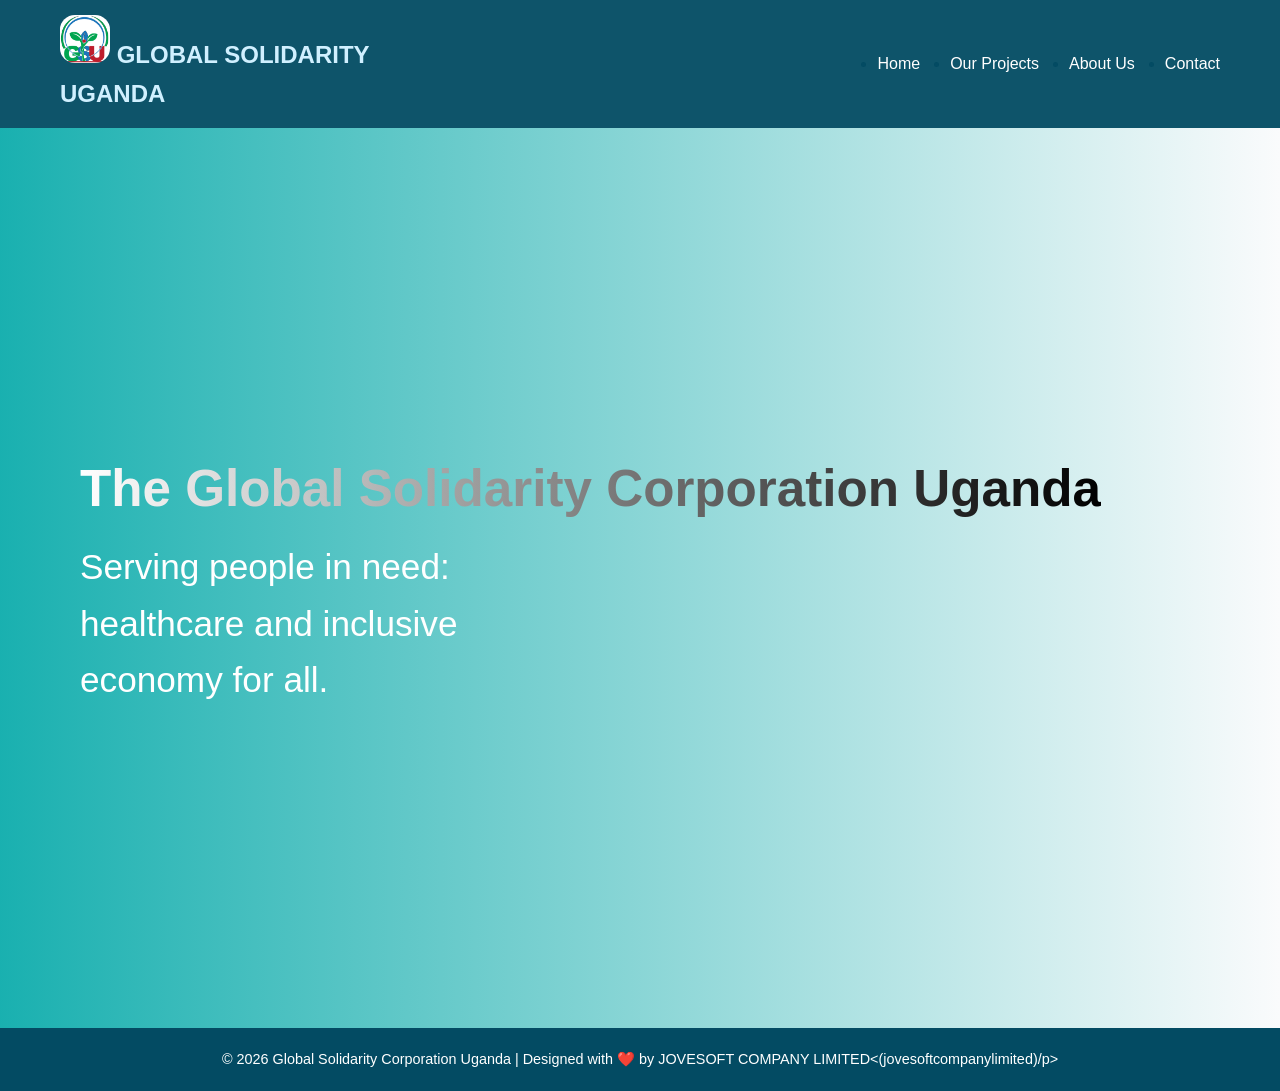
<file: index.html>
<!DOCTYPE html>
<html lang="en">
<head>
  <meta charset="UTF-8">
  <meta name="viewport" content="width=device-width, initial-scale=1.0">
  <title>Global Solidarity Co. Uganda</title>
  <link rel="stylesheet" href="style.css" >
  <link rel="icon" href="GSU_logo.png" type="image/png" >
</head>
<body>

  <!-- NAVBAR -->
  <nav class="navbar">
    <h2 class="logo"><img src="GSU_logo.png" alt="Global Solidarity Logo" class="logo-img">      GLOBAL SOLIDARITY <P>UGANDA</P></h2>
    <ul class="nav-links">
      <li><a href="index.html" class="active">Home</a></li>
      <li><a href="projects.html">Our Projects</a></li>
      <li><a href="about.html">About Us</a></li>
      <li><a href="contact.html">Contact</a></li>
    </ul>
  </nav>

  <!-- HERO SECTION -->
  <section class="home-hero">
    <h1>The Global Solidarity Corporation Uganda</h1>
    <p>Serving people in need: healthcare and inclusive economy for all.</p>
  </section>

  


  <!-- FOOTER -->
  <footer>
    <p>© 2026 Global Solidarity Corporation Uganda | Designed with ❤️ by JOVESOFT COMPANY LIMITED<(jovesoftcompanylimited)/p>
  </footer>
<script src="java.js"></script>
  </body>
</html>
</file>
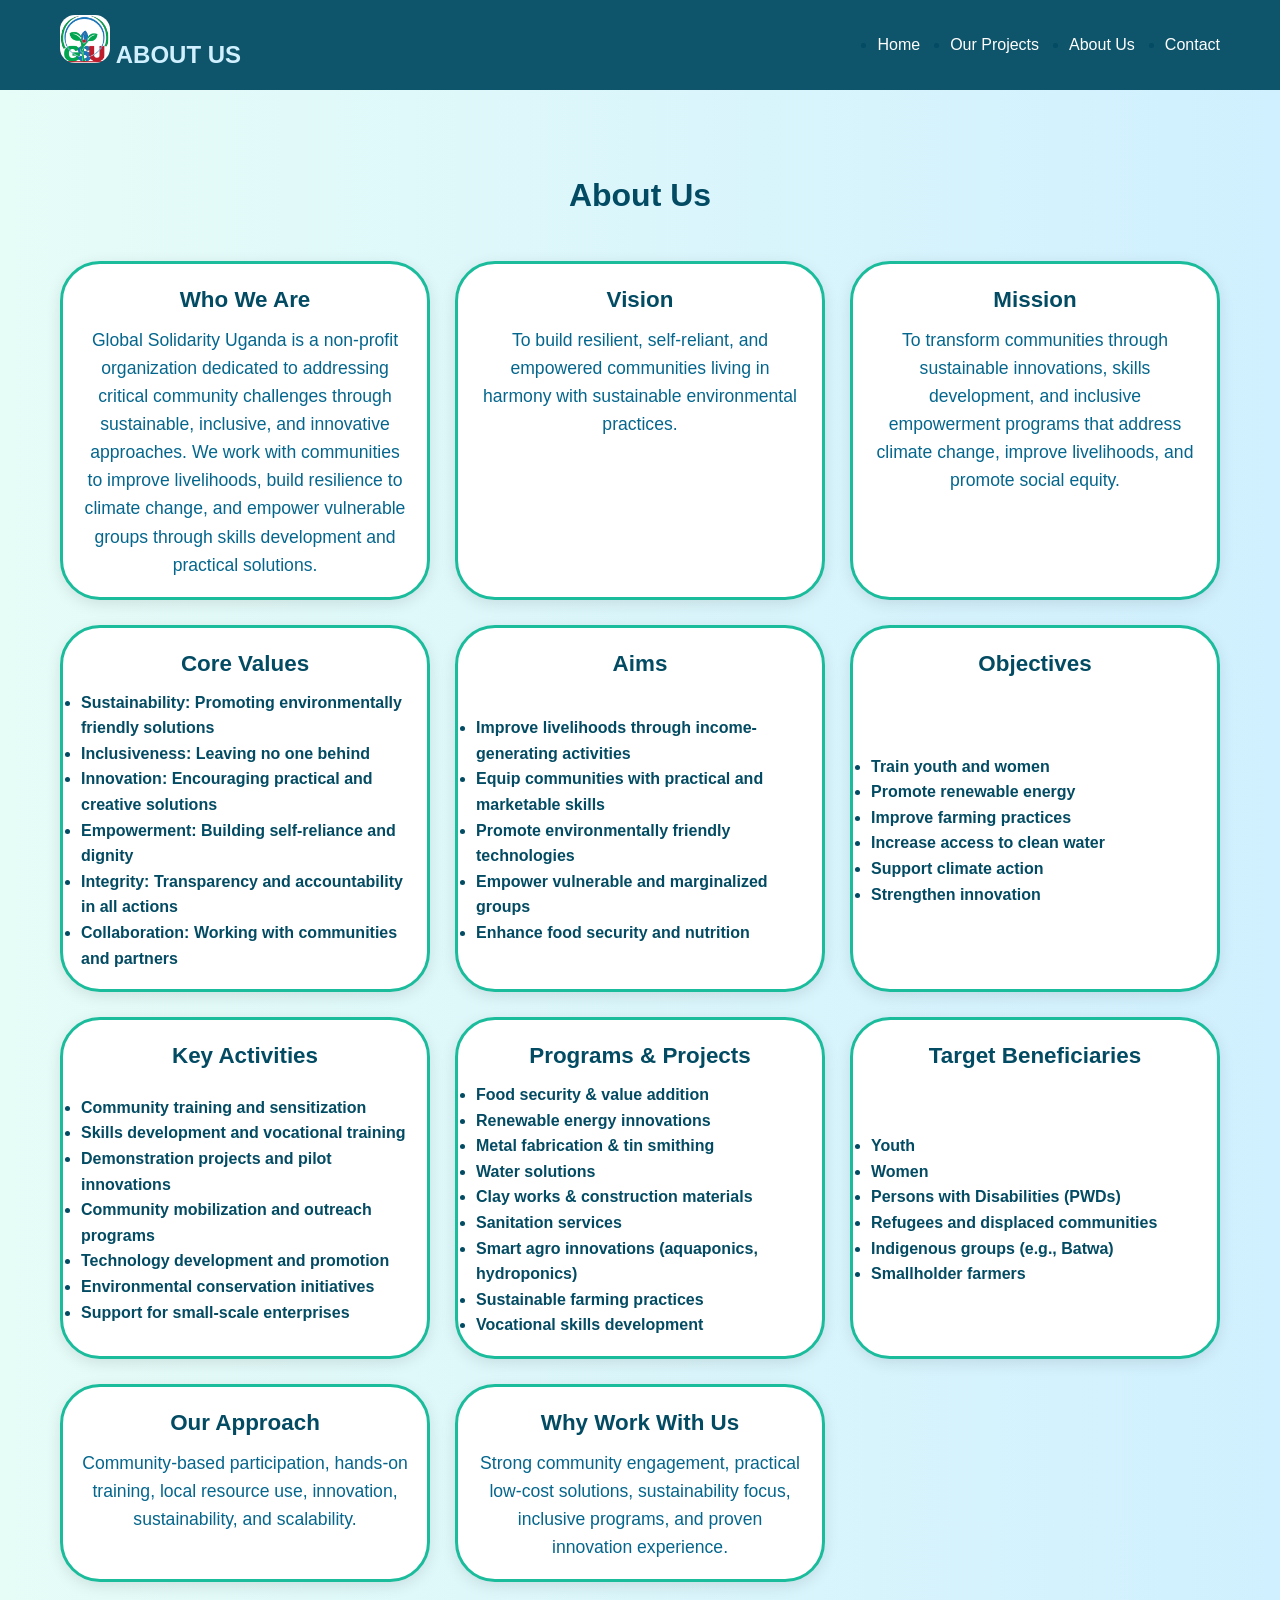
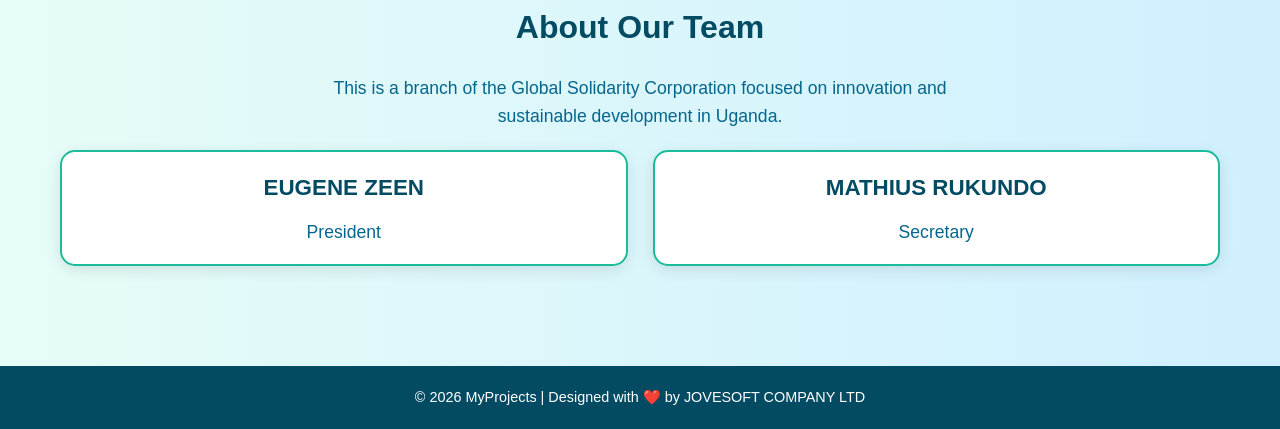
<file: about.html>
<!DOCTYPE html>
<html lang="en">
<head>
  <meta charset="UTF-8">
  <meta name="viewport" content="width=device-width, initial-scale=1.0">
  <title>About Us | Global Solidarity Co. Uganda</title>
  <link rel="stylesheet" href="style.css" >
    <link rel="icon" href="GSU_logo.png" type="image/png">
</head>
<body>

  <!-- NAVBAR -->
  <nav class="navbar">
    <h2 class="logo"><img src="GSU_logo.png" alt="Global Solidarity Logo" class="logo-img">     ABOUT US</h2>
    <ul class="nav-links">
      <li><a href="index.html">Home</a></li>
      <li><a href="projects.html">Our Projects</a></li>
      <li><a href="about.html" class="active">About Us</a></li>
      <li><a href="contact.html">Contact</a></li>
    </ul>
  </nav>

  <!-- ABOUT SECTION -->
    <section class="about">

  <h2>About Us</h2>

  <div class="card-container">

    <div class="about-card">
      <h3>Who We Are</h3>
      <p>
        Global Solidarity Uganda is a non-profit organization dedicated to addressing critical community challenges through sustainable, inclusive, and innovative approaches. We work with communities to improve livelihoods, build resilience to climate change, and empower vulnerable groups through skills development and practical solutions.
      </p>
    </div>

    <div class="about-card">
      <h3>Vision</h3>
      <p>
        To build resilient, self-reliant, and empowered communities living in harmony with sustainable environmental practices.
      </p>
    </div>

    <div class="about-card">
      <h3>Mission</h3>
      <p>
        To transform communities through sustainable innovations, skills development, and inclusive empowerment programs that address climate change, improve livelihoods, and promote social equity.
      </p>
    </div>

    <div class="about-card">
      <h3>Core Values</h3>
      <p>
        <ul>
    <li><strong>Sustainability:</strong> Promoting environmentally friendly solutions</li>
    <li><strong>Inclusiveness:</strong> Leaving no one behind</li>
    <li><strong>Innovation:</strong> Encouraging practical and creative solutions</li>
    <li><strong>Empowerment:</strong> Building self-reliance and dignity</li>
    <li><strong>Integrity:</strong> Transparency and accountability in all actions</li>
    <li><strong>Collaboration:</strong> Working with communities and partners</li>
  </ul>
      </p>
      
    </div>

    <div class="about-card">
      <h3>Aims</h3>
      <p>
        <ul>
    <li>Improve livelihoods through income-generating activities</li>
    <li>Equip communities with practical and marketable skills</li>
    <li>Promote environmentally friendly technologies</li>
    <li>Empower vulnerable and marginalized groups</li>
    <li>Enhance food security and nutrition</li>
  </ul>
      </p>
       
    </div>

    <div class="about-card">
      <h3>Objectives</h3>
        
     <p>
       <ul>
    <li>Train youth and women</li>
    <li>Promote renewable energy</li>
    <li>Improve farming practices</li>
    <li>Increase access to clean water</li>
    <li>Support climate action</li>
    <li>Strengthen innovation</li>
    </ul>
     </p>
    
    </div>

    <div class="about-card">
      <h3>Key Activities</h3>
      <p>
         <ul>
    <li>Community training and sensitization</li>
    <li>Skills development and vocational training</li>
    <li>Demonstration projects and pilot innovations</li>
    <li>Community mobilization and outreach programs</li>
    <li>Technology development and promotion</li>
    <li>Environmental conservation initiatives</li>
    <li>Support for small-scale enterprises</li>
  </ul>
      </p>
     
    </div>

    <div class="about-card">
      <h3>Programs & Projects</h3>
       <ul>
    <li>Food security & value addition</li>
    <li>Renewable energy innovations</li>
    <li>Metal fabrication & tin smithing</li>
    <li>Water solutions</li>
    <li>Clay works & construction materials</li>
    <li>Sanitation services</li>
    <li>Smart agro innovations (aquaponics, hydroponics)</li>
    <li>Sustainable farming practices</li>
    <li>Vocational skills development</li>
  </ul>
    </div>

    <div class="about-card">
      <h3>Target Beneficiaries</h3>
      <p><ul>
    <li>Youth</li>
    <li>Women</li>
    <li>Persons with Disabilities (PWDs)</li>
    <li>Refugees and displaced communities</li>
    <li>Indigenous groups (e.g., Batwa)</li>
    <li>Smallholder farmers</li>
  </ul>
</p>
      
    </div>

    <div class="about-card">
      <h3>Our Approach</h3>
      <p>
        Community-based participation, hands-on training, local resource use, innovation, sustainability, and scalability.
      </p>
    </div>

    <div class="about-card">
      <h3>Why Work With Us</h3>
      <p>
        Strong community engagement, practical low-cost solutions, sustainability focus, inclusive programs, and proven innovation experience.
      </p>
    </div>

  </div>

  <!-- TEAM SECTION -->
  <h2>About Our Team</h2>
  <p>
    This is a branch of the Global Solidarity Corporation focused on innovation and sustainable development in Uganda.
  </p>

  <div class="card-container">
    <div class="project-card">
      <h3>EUGENE ZEEN</h3>
      <p>President</p>
    </div>


    <div class="project-card">
      <h3>MATHIUS RUKUNDO</h3>
      <p>Secretary</p>
    </div>
  </div>

</section>
<script src="java.js"></script>

  <!-- FOOTER -->
  <footer>
    <p>© 2026 MyProjects | Designed with ❤️ by JOVESOFT COMPANY LTD</p>
  </footer>

</body>
</html>
</file>
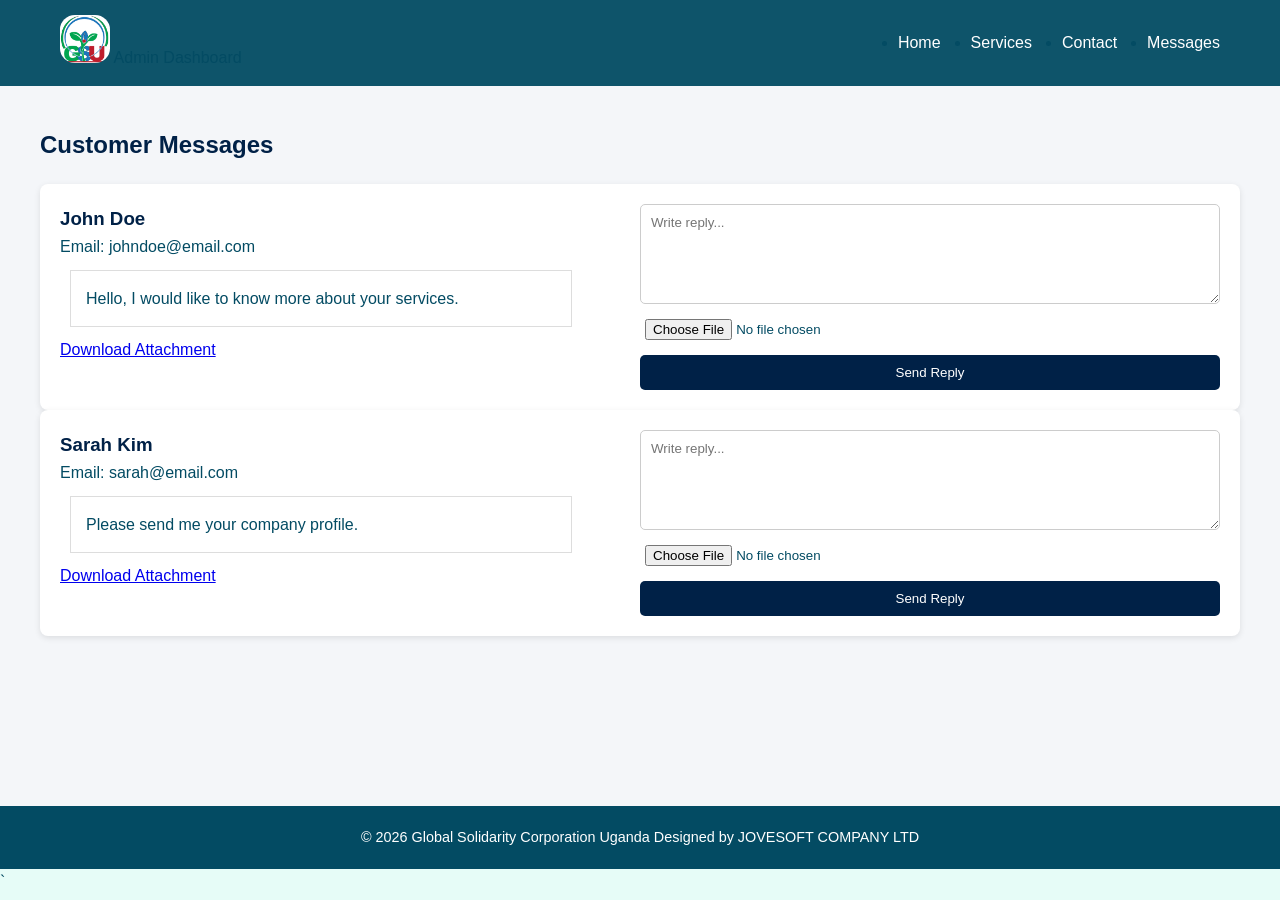
<file: admin.html>
<!DOCTYPE html>
<html lang="en">
<head>

<meta charset="UTF-8">
<meta name="viewport" content="width=device-width, initial-scale=1.0">

<title>Admin Dashboard | Global Solidarity</title>

<link rel="stylesheet" href="style.css">
  <link rel="icon" href="GSU_logo.png" type="image/png">


</head>

<body>

<!-- NAVBAR -->
<nav class="navbar">

<div class="logo"><img src="GSU_logo.png" alt="Global Solidarity Logo" class="logo-img">     Admin Dashboard</div>


<ul class="nav-links">

<li><a href="index.html">Home</a></li>
<li><a href="services.html">Services</a></li>
<li><a href="contact.html">Contact</a></li>
<li><a href="admin.html" class="active">Messages</a></li>

</ul>

</nav>


<!-- DASHBOARD -->
<section class="dashboard">

<h1>Customer Messages</h1>

<div class="messages-container" id="messagesContainer"></div>

<!-- MESSAGE CARD -->
<div class="message-card">

<div class="message-info">

<h3>John Doe</h3>

<p>Email: johndoe@email.com</p>

<p class="msg">
Hello, I would like to know more about your services.
</p>

<a href="#">Download Attachment</a>

</div>


<!-- REPLY SECTION -->
<div class="reply-box">

<textarea placeholder="Write reply..."></textarea>

<input type="file" title="Attach a file">

<button class="reply-btn">
Send Reply
</button>

</div>

</div>



<!-- SECOND MESSAGE -->
<div class="message-card">

<div class="message-info">

<h3>Sarah Kim</h3>

<p>Email: sarah@email.com</p>

<p class="msg">
Please send me your company profile.
</p>

<a href="#">Download Attachment</a>

</div>

<div class="reply-box">

<textarea placeholder="Write reply..."></textarea>

<input type="file" title="Attach a file">

<button class="reply-btn">
Send Reply
</button>

</div>

</div>

</div>

</section>


<!-- FOOTER -->
<footer>

<p>
© 2026 Global Solidarity Corporation Uganda  
Designed by JOVESOFT COMPANY LTD
</p>

</footer>
<script src="java.js"></script>
</body>
</html>`
</file>
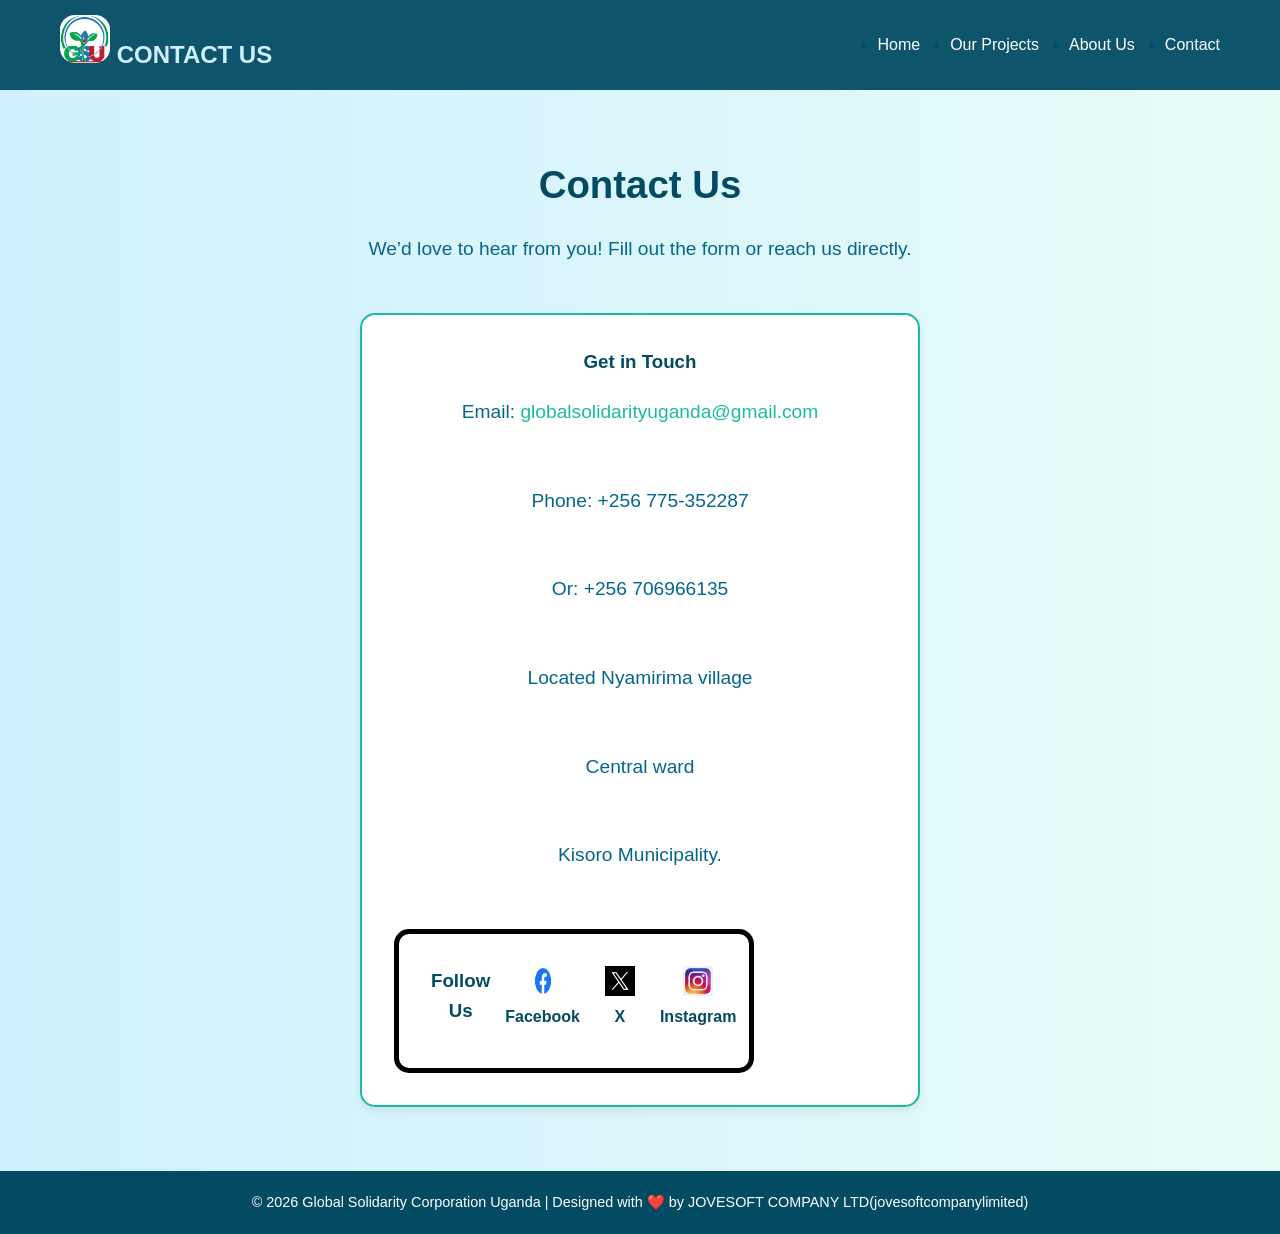
<file: contact.html>
<!DOCTYPE html>
<html lang="en">
<head>
  <meta charset="UTF-8">
  <meta name="viewport" content="width=device-width, initial-scale=1.0">
  <title>Contact | Global Solidarity Co. Uganda</title>
  <link rel="stylesheet" href="style.css" >
  <link rel="icon" href="GSU_logo.png" type="image/png">
</head>
<body>
  <!-- Navbar -->
 <nav class="navbar">
    <h2 class="logo"><img src="GSU_logo.png" alt="Global Solidarity Logo" class="logo-img">     CONTACT US</h2>
    <ul class="nav-links">
      <li><a href="index.html" class="active">Home</a></li>
      <li><a href="projects.html">Our Projects</a></li>
      <li><a href="about.html">About Us</a></li>
      <li><a href="contact.html">Contact</a></li>
    </ul>
  </nav>

  <!-- Contact Section -->
  <section class="contact" id="contact">
  <h2>Contact Us</h2>
  <p>We’d love to hear from you! Fill out the form or reach us directly.</p>

  <div class="contact-container">
   
    <!-- Contact Info -->
    <div class="contact-info">
      <h3>Get in Touch</h3>
      <p>Email: <a href="mailto:globalsolidarityuganda@gmail.com">globalsolidarityuganda@gmail.com</a></p>
      <p>Phone: +256 775-352287</p>
      <p>Or:          +256 706966135</p>
       <p>Located Nyamirima village</p>
       <p>Central ward </p>
       <p>Kisoro Municipality.</p>

   <div class="social-links">
  <h3>Follow Us</h3>

  <a href="https://facebook.com" target="_blank" rel="noopener">
    <img src="facebook.png" class="c_logo" alt="Facebook"> Facebook
  </a>

  <a href="https://x.com" target="_blank" rel="noopener">
    <img src="x.png" class="c_logo" alt="X"> X
  </a>

  <a href="https://instagram.com" target="_blank" rel="noopener">
    <img src="insta.png" class="c_logo" alt="Instagram"> Instagram
  </a>
</div>
    </div>
  </div>
</section>
<script src="java.js"></script>

  <!-- Footer -->
  <footer>
    <p>© 2026 Global Solidarity Corporation Uganda | Designed with ❤️ by JOVESOFT COMPANY LTD(jovesoftcompanylimited)</p>
  </footer>
</body>
</html>
</file>
<file: style.css>
/* ========== GLOBAL RESET ========== */
* {
  margin: 0;
  padding: 0;
  box-sizing: border-box;
  font-family: "Poppins", sans-serif;
}

/* ========== BODY & BACKGROUND ========== */
body {
  color: #034b63;
  background-color: #e6fcf7;
  line-height: 1.6;
}
icon{
  border-radius: 40%;
}
/* Index Page Background */
.logo-img {
  width: 50px;
  height: auto;
  border-radius: 30%;
  padding: auto;
}

.home-hero {
  min-height: 100vh;
  background: linear-gradient(to right, rgba(3, 168, 168, 0.9), rgb(250, 251, 252)),
              url("") right center / cover no-repeat;
  display: flex;
  flex-direction: column;
  justify-content: center;
  align-items: flex-start;
  padding: 80px;
  color: white;
}

.home-hero h1 {

font-size: clamp(3rem, 4vw, 4rem);
margin-bottom: 10px;

background: linear-gradient(to right, white, black);

-webkit-background-clip: text;
background-clip: text;

-webkit-text-fill-color: transparent;
color: transparent;

}

.home-hero p {
  font-size: 2.2rem;
  max-width: 500px;
  color:#ffffff ;
}

/* ========== NAVBAR ========== */
.navbar {
  width: 100%;
  background: rgba(3, 75, 99, 0.95);
  display: flex;
  justify-content: space-between;
  align-items: center;
  padding: 15px 60px;
  position: sticky;
  top: 0;
  z-index: 100;
}

.navbar h2 {
  color: #d0f0ff;
  font-weight: 600;
}

.nav-links {
  display: flex;
  gap: 30px;
}

.nav-links a {
  text-decoration: none;
  color: #ffffff;
  font-weight: 500;
  transition: color 0.3s;
}

.nav-links a:hover {
  color: #1abc9c;
}

/*========= PROJECTS SECTION ========== */
.projects {
  padding: 80px 60px;
  background: linear-gradient(to right, #06bd95, hsl(200, 16%, 96%), #06bd95);
  text-align: center;
}

.projects h2 {
  margin-bottom: 40px;
  color: #034b63;
  font-size: 2em;
}
.pro_h2{
color: #034b63;
font-size: 30px;
font-weight: bold;
font:arial-black;
}
/* PROJECT CARDS GRID */
.card-container {
  display: grid;
  grid-template-columns: repeat(auto-fit, minmax(320px, 1fr));
  gap: 25px;
  padding: 20px 0;
}

/* EACH CARD */
.project-card {
  background: #ffffff;
  border-radius: 15px;
  overflow: hidden;
  padding: 18px;
  display: flex;
  flex-direction: column;
  justify-content: space-between;
  border: 2px solid #1abc9c;
  box-shadow: 0 4px 15px rgba(0,0,0,0.1);
  transition: transform 0.25s ease, box-shadow 0.25s ease;
}

/* HOVER EFFECT */
.project-card:hover {
  transform: translateY(-8px);
  box-shadow: 0 8px 25px rgba(0,0,0,0.15);
}


/* CARD TITLE */
.project-card h3 {
  margin-bottom: 12px;
  font-size: 1.4rem;
  font-weight: 600;
  color: #034b63;
}

/* PARAGRAPH */
.project-card p {
  margin: 12px 0;
  flex-grow: 1;
}

/* READ MORE BUTTON */
.project-card a {
  margin-top: 10px;
  padding: 10px 16px;
  background: #1abc9c;
  color: #ffffff;
  text-decoration: none;
  border-radius: 8px;
  font-weight: 600;
  text-align: center;
  transition: background 0.25s ease;
}

.project-card a:hover {
  background: #05668d;
}
/*about cards*/
.about-card {
  background: #ffffff;
  border-radius: 40px;
  overflow: hidden;
  padding: 18px;
  display: flex;
  flex-direction: column;
  justify-content: space-between;
  border: 3px solid #1abc9c;
  box-shadow: 0 4px 15px rgba(0,0,0,0.1);
  transition: transform 0.25s ease, box-shadow 0.25s ease;
}
.about-card ul li {
  color: #034b63;
  flex-grow: 1;
  text-align: left;
  font-weight: bold;
  
  
}

.about-card ul li strong {
  color: #034b63;
  flex-grow: 1;
  text-align: left;
  font-weight: bold;
}




/* CARD TITLE */
.about-card h3 {
  margin-bottom: 8px;
  font-size: 1.4rem;
  font-weight: 600;
  color: #034b63;
}

/* PARAGRAPH */
.about-card p {
  margin: 12px 0;
  flex-grow: 1;
}




/* RESPONSIVE IFRAME WRAPPER */
.video-wrapper {
  position: relative;
  width: 100%;
  padding-bottom: 56.25%;
  height: 0;
  overflow: hidden;
  border-radius: 12px;
  margin-bottom: 12px;
}

.video-wrapper iframe {
  position: absolute;
  top: 0;
  left: 0;
  width: 100%;
  height: 100%;
  border: none;
}
.image-wrapper {
  width: 100%;
  height: 0;
  padding-bottom: 56.25%;
  position: relative;
  border-radius: 12px;
  overflow: hidden;
  margin-bottom: 12px;
}
.image-wrapper img {
  position: absolute;
  top: 0;
  left: 0;
  width: 100%;
  height: 100%;
  object-fit: cover;
}
/* ========== ABOUT SECTION ========== */
.about {
  padding: 80px 60px;
  background: linear-gradient(to right, #e6fcf7, #d0f0ff);
  text-align: center;
}

.about h2 {
  font-size: 2em;
  color: #034b63;
  margin-bottom: 20px;
}

.about p {
  max-width: 700px;
  margin: 0 auto;
  color: #05668d;
  font-size: 1.1em;
}

/* ========== CONTACT ========== */
.contact {
  padding: 5vw 5%;
  background: linear-gradient(to right, #d0f0ff, #e6fcf7);
  color: #034b63;
  text-align: center;
}

.contact h2 {
  font-size: clamp(1.8rem, 3vw, 2.5rem);
  margin-bottom: 0.5em;
}

.contact p {
  margin-bottom: 2.5em;
  font-size: clamp(1rem, 1.5vw, 1.2rem);
  color: #05668d;
}

/* FORM & CONTACT INFO */
.contact-container {
  display: flex;
  justify-content: center;
  align-items: flex-start;
  gap: 4vw;
  flex-wrap: wrap;
  border: NONE;
  border-color: #05668d;
  border-width: 10PX;
}

.contact-form {
  background: #ffffff;
  border: 2px solid #1abc9c;
  border-radius: 15px;
  padding: 2em;
  width: min(90%, 360px);
  display: flex;
  flex-direction: column;
  gap: 15px;
  box-shadow: 0 4px 10px rgba(0,0,0,0.08);
  transition: transform 0.3s ease;
}

.contact-form:hover {
  transform: translateY(-3px);
}

.contact-form input,
.contact-form textarea {
  width: 100%;
  padding: 0.75em 1em;
  border: 1px solid #1abc9c;
  border-radius: 8px;
  font-size: 1em;
  outline: none;
  transition: border-color 0.3s;
  resize: vertical;
}

.contact-form input:focus,
.contact-form textarea:focus {
  border-color: #034b63;
}

.contact-form button {
  align-self: center;
  width: 60%;
  background: #1abc9c;
  color: white;
  border: none;
  border-radius: 8px;
  padding: 0.75em;
  font-size: 1em;
  cursor: pointer;
  transition: background 0.3s;
}

.contact-form button:hover {
  background: #05668d;
}

/* CONTACT INFO TEXT */
.contact-info {
 background: #ffffff;
  border: 2px solid #1abc9c;
  border-radius: 15px;
  padding: 2em;
  width: min(90%, 560px);
  display: flex;
  flex-direction: column;
  gap: 10px;
  box-shadow: 0 4px 10px rgba(0,0,0,0.08);

  
}

.contact-info h3 {
  margin-bottom: 10px;
  color: #034b63;
}

.contact-info a {
  color: #1abc9c;
  text-decoration: none;
}

.contact-info a:hover {
  text-decoration: underline;
}

.social-links {
 background: #ffffff;
  border: 5px solid black;
  border-radius: 15px;
  padding: 2em;
  width: min(90%, 360px);
  display: flex;
  flex-direction: raw;
  gap: 15px;
  

}

.social-links a {
  display: inline-block;
  margin-right: 10px;
  color: #034b63;
  font-weight: 600;
  transition: color 0.3s;
}

.social-links a:hover {
  color: #1abc9c;
}
.c_logo{
  width: 30px;
  height: 30px;

}

/* ========== FOOTER ========== */
footer {
  background: #034b63;
  color: white;
  text-align: center;
  padding: 20px;
  font-size: 0.9em;
}

/* RESPONSIVE DESIGN */
@media (max-width: 768px) {
  .navbar {
    flex-direction: column;
    text-align: center;
    gap: 10px;
  }

  .home-hero {
    padding: 50px 30px;
    align-items: center;
    text-align: center;
  }

  .contact-container {
    flex-direction: column;
    align-items: center;
  }

  .contact-form,
  .contact-info {
    width: 95%;
    text-align: center;
  }
}
/* CAROUSEL WRAPPER */
.carousel {
  display: flex;
  justify-content: center;
  align-items: center;
  gap: 90px;
  margin-top: 40px;
  perspective: 1000px;
  overflow: hidden;
}

/* INDIVIDUAL CARDS */
.carousel-card {
  background: white;
  width: 260px;
  text-align: center;
  padding: 18px;
  border-radius: 15px;
  transition: transform 0.6s ease, opacity 0.6s ease;
  box-shadow: 0 4px 14px rgba(0,0,0,0.15);
  opacity: 0.5;
}

.carousel-card img {
  width: 100%;
  height: 160px;
  object-fit: cover;
  border-radius: 12px;
  margin-bottom: 10px;
}

/* CENTER CARD = BIGGER */
.carousel-card.active {
  transform: scale(1.25) translateZ(60px);
  opacity: 1;
}

/* LEFT & RIGHT CARDS = SMALLER */
.carousel-card.left {
  transform: translateX(-120px) scale(0.9);
}

.carousel-card.right {
  transform: translateX(120px) scale(0.9);
}
/*admin*/
.dashboard{

padding:40px;
background:#f4f6f9;
min-height:80vh;

}

.dashboard h1{

margin-bottom:20px;
color:#002147;

}


.messages-container{

display:flex;
flex-direction:column;
gap:20px;

}


.message-card{

background:white;
padding:20px;
border-radius:8px;
box-shadow:0 2px 6px rgba(0,0,0,0.1);

display:flex;
justify-content:space-between;
gap:20px;

}


.message-info{

width:45%;

}

.message-info h3{

color:#002147;

}

.msg{

margin:10px 0;

}


.reply-box{

width:50%;
display:flex;
flex-direction:column;
gap:10px;

}


.reply-box textarea{

height:100px;
padding:10px;
border:1px solid #ccc;
border-radius:5px;

}


.reply-box input{

padding:5px;

}


.reply-btn{

background:#002147;
color:white;
padding:10px;
border:none;
border-radius:5px;
cursor:pointer;

}


.reply-btn:hover{

background:#FFD700;
color:black;

}

/*messages*/
.msg{
border:1px solid #ddd;
padding:15px;
margin:10px;
background:white;
}

.msg textarea{
width:100%;
margin-top:10px;
}
</file>
